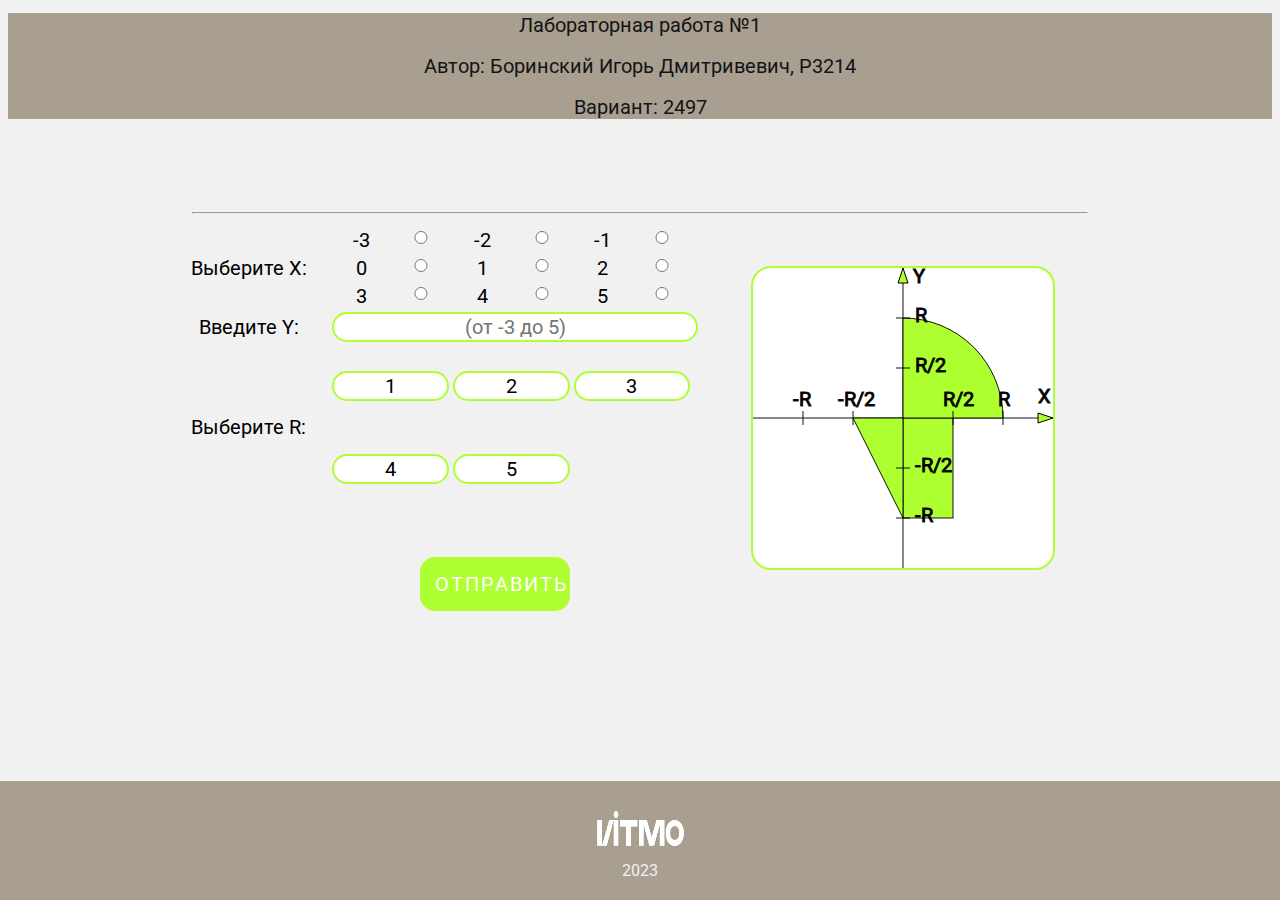
<file: src/index.html>
<!DOCTYPE html>
<html lang="ru-RU">

<head>
  <meta charset="UTF-8">

  <link href="css/styles.css" rel="stylesheet">
  <!--  <link rel="icon" type="image/jpg" href="images/favicon.jpg">-->
  <title>Лабораторная работа №1</title>
</head>

<body>
<header id="info">
  <h1>Лабораторная работа №1</h1>
  <h2>Автор: Боринский Игорь Дмитривевич, P3214</h2>
  <h2>Вариант: 2497</h2>
</header>
<table id="mainTable">
  <tbody>
  <tr>
    <td colspan="5">
      <hr>
    </td>
  </tr>

  <tr>
    <td rowspan="3">Выберите X:</td>
    <td>-3<input name="X-radio-group" class="illuminated animated" type="radio" value="-3"></td>
    <td>-2<input name="X-radio-group" class="illuminated animated" type="radio" value="-2"></td>
    <td>-1<input name="X-radio-group" class="illuminated animated" type="radio" value="-1"></td>
  </tr>
  <tr>
    <td>0<input name="X-radio-group" class="illuminated animated" type="radio" value="0"></td>
    <td>1<input name="X-radio-group" class="illuminated animated" type="radio" value="1"></td>
    <td>2<input name="X-radio-group" class="illuminated animated" type="radio" value="2"></td>
  </tr>
  <tr>
    <td>3<input name="X-radio-group" class="illuminated animated" type="radio" value="3"></td>
    <td>4<input name="X-radio-group" class="illuminated animated" type="radio" value="4"></td>
    <td>5<input name="X-radio-group" class="illuminated animated" type="radio" value="5"></td>
  </tr>

  <tr>
    <td>Введите Y:</td>
    <td colspan="3"><input required name="Y-input" class="illuminated animated" type="text"
                           placeholder="(от -3 до 5)" maxlength="6"></td>
  </tr>

  <tr>
    <td rowspan="2">Выберите R:</td>
    <td><input name="R-button" class="illuminated animated" type="button" value="1"></td>
    <td><input name="R-button" class="illuminated animated" type="button" value="2"></td>
    <td><input name="R-button" class="illuminated animated" type="button" value="3"></td>
    <td rowspan="6">
      <svg width="300" height="300" xmlns="http://www.w3.org/2000/svg">
        <!-- Оси координат -->
        <line x1="0" x2="300" y1="150" y2="150"></line>
        <line x1="150" x2="150" y1="0" y2="300"></line>
        <!--Стрелки-->
        <polygon points="150,0 145,15 155,15" stroke="black"></polygon>
        <polygon points="300,150 285,145 285,155" stroke="black"></polygon>
        <!-- Прямоугольник в 4 четверти-->
        <rect x="150" y="150" width="50" height="100"/>
        <!-- Треугольник в 3 четверти-->
        <polygon points="150,150 150,250 100,150"/>
        <!-- Сектор в 1 четверти -->
        <path d="M 150 150 L 150 50 A 100 100 0 0 1 250 150 Z"/>
        <!--Точка-->
        <!--            <circle id="pointer" r="5" cx="150" cy="150" fill-opacity="0.9" fill="red" stroke="firebrick"-->
        <!--                    visibility="hidden"></circle>-->
        <!-- Подписи к осям -->
        <text x="285" y="135" fill="black">X</text>
        <text x="160" y="15" fill="black">Y</text>
        <!-- Метки для значений R на оси X -->
        <line x1="50" x2="50" y1="143" y2="157"></line>
        <line x1="100" x2="100" y1="143" y2="157"></line>
        <line x1="200" x2="200" y1="143" y2="157"></line>
        <line x1="250" x2="250" y1="143" y2="157"></line>
        <!-- Метки для значений R на оси Y -->
        <line x1="143" x2="157" y1="50" y2="50"></line>
        <line x1="143" x2="157" y1="100" y2="100"></line>
        <line x1="143" x2="157" y1="200" y2="200"></line>
        <line x1="143" x2="157" y1="250" y2="250"></line>
        <!-- Значения R на оси X -->
        <text x="40" y="138" fill="black">-R</text>
        <text x="85" y="138" fill="black">-R/2</text>
        <text x="190" y="138" fill="black">R/2</text>
        <text x="245" y="138" fill="black">R</text>
        <!-- Значения R на оси Y -->
        <text x="162" y="54" fill="black">R</text>
        <text x="162" y="104" fill="black">R/2</text>
        <text x="162" y="204" fill="black">-R/2</text>
        <text x="162" y="254" fill="black">-R</text>
      </svg>
    </td>
  </tr>
  <tr>
    <td><input name="R-button" class="illuminated animated" type="button" value="4"></td>
    <td><input name="R-button" class="illuminated animated" type="button" value="5"></td>
  </tr>

  <tr>
    <td colspan="3">
      <button id="checkButton">Отправить</button>
    </td>
  </tr>

  </tbody>

  <tfoot>
  <tr>
    <td colspan="5" id="outputContainer">
      <h4>
        <span class="outputStub notification">Нет результатов</span>
      </h4>
    </td>
  </tr>
  </tfoot>

</table>
<footer>
  <figure>
    <img class="illuminated" src="images/logo_footer.png"
         alt="Факультет Программной инженерии и компьютерной техники">
    <!--             title="Перейти на сайт ПИиКТ ИТМО">-->
    <figcaption>2023</figcaption>
  </figure>
</footer>

<script src="script.js"></script>
</body>

</html>
</file>
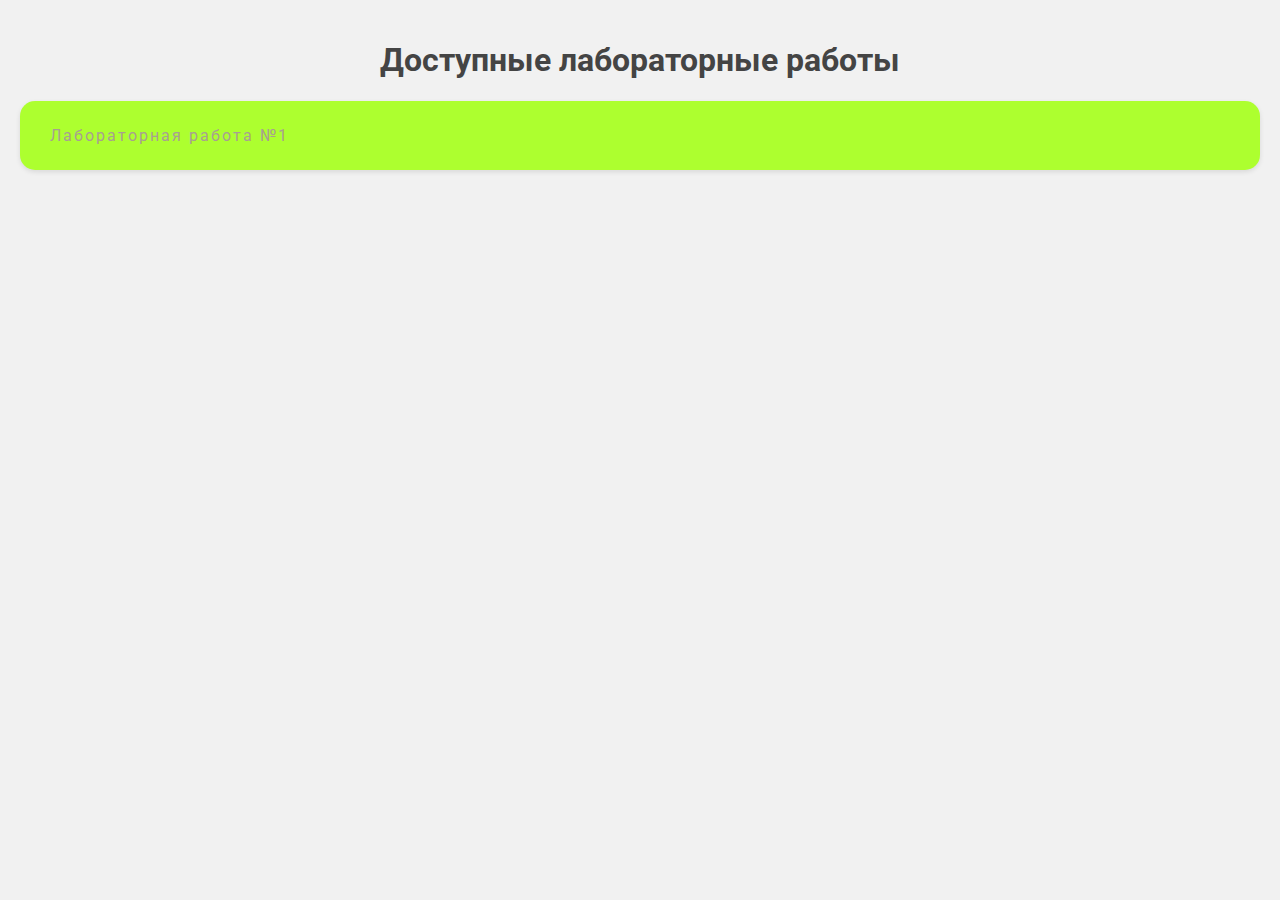
<file: welcome/index.html>
<!DOCTYPE html>
<html lang="ru">
<head>
  <meta charset="UTF-8">
  <title>Выберите лабораторную работу</title>
  <link rel="stylesheet" href="style.css">
</head>
<body>
<h1>Доступные лабораторные работы</h1>
<ul>
  <li class="lab-item"><a href="https://se.ifmo.ru/~s367911/src/">Лабораторная работа №1</a></li>
</ul>
</body>
</html>
</file>
<file: src/css/styles.css>
@import url('https://fonts.googleapis.com/css2?family=Roboto&display=swap');

* {
  font: normal 20px 'Roboto', sans-serif;
  text-align: center;
}

body {
  background-color: #f1f1f1
}

#info {
  margin-inline: auto;
  margin-bottom: 5%;
  text-align: center;
  font-family: sans-serif;
  font-size: 15px;
  color: #141414;
  background-color: #A89F91;
}

/*header,*/
/*footer {*/
/*  z-index: 10;*/
/*  width: 100%;*/
/*  position: fixed;*/
/*  color: white;*/
/*  background-color: #000720;*/
/*  left: 0;*/
/*}*/

thead * {
  margin-top: 4%
}

tfoot * {
  margin-bottom: 4% !important
}

#mainTable {
  width: 75%;
  margin: 80px auto;
}

input,
svg {
  width: 100%;
  border: 2px solid greenyellow;
  border-radius: 20px;
  background-color: white;
}

input[type=radio] {
  float:right;
  width: 50px;
}

input {
  cursor: pointer;
}

svg {
  width: 300px;
  height: 300px;
  position: relative;
  bottom: 80px;
  stroke: rgba(0, 0, 0, 0.92);
  fill: greenyellow;
}

figure img {
  width: 95px;
  height: 55px;
}

figcaption {
  font-size: 0.8em
}

#credit {
  padding-bottom: 20px;
}

.animated:hover {
  transition: 0.5s
}

.animated:hover {
  transform: scale(1.05)
}

.illuminated:hover,
.illuminated:focus {
  box-shadow: 0 0 40px 5px greenyellow;
  outline: none;
}

.success {
  font-weight: bold;
  color: green;
}

.fail {
  font-weight: bold;
  color: red;
}

hr {
  color: greenyellow;
  width: 95%;
}

.notification {
  color: white;
  padding: 1%;
}

.outputStub {
  background-color: #000720;
}

#outputContainer {
  padding-bottom: 20px;
}

.errorStub {
  background-color: #dc143b
}

#outputTable {
  border: 1px solid #A89F91;
  border-collapse: collapse;
  margin: auto;
  width: 90%;
}

#outputTable th {
  background-color: greenyellow;
  color: white;
}

#outputTable * {
  padding: 3%;
}

#checkButton {
  text-align: center;
  text-transform: uppercase;
  cursor: pointer;
  letter-spacing: 2px;
  position: relative;
  float: right;
  background-color: greenyellow;
  border: none;
  color: white;
  padding: 15px;
  width: 150px;
  transition-duration: 0.4s;
  overflow: hidden;
  border-radius: 15px;
}

#checkButton:hover {
  color: black;
}

#checkButton::after {
  content: "";
  background: greenyellow;
  display: block;
  position: absolute;
  padding-top: 300%;
  padding-left: 350%;
  margin-left: -20px !important;
  margin-top: -120%;
  opacity: 0;
  transition: all 0.8s
}

#checkButton:active::after {
  padding: 0;
  margin: 0;
  opacity: 1;
  transition: 0s
}

#checkButton:focus {
  outline: 0
}

footer {
  bottom: 0;
  z-index: 10;
  width: 100%;
  position: fixed;
  color: #f1f1f1;
  background-color: #A89F91;
  left: 0;
}
</file>
<file: welcome/style.css>
@import url('https://fonts.googleapis.com/css2?family=Roboto&display=swap');
body {
    font-family: 'Roboto', sans-serif;
    background-color: #f1f1f1;
    margin: 0;
    padding: 20px;
    color: #333;
}

h1 {
    text-align: center;
    color: #444;
}

ul {
    list-style-type: none;
    padding: 0;
}

ul li.lab-item {
    background-color: greenyellow;
    cursor: pointer;
    letter-spacing: 2px;
    border: none;
    padding: 15px;
    border-radius: 15px;
    box-shadow: 0 2px 5px rgba(0,0,0,0.1);
    transition: background-color 0.3s, box-shadow 0.3s;
    position: relative;
    overflow: hidden;
}

ul li.lab-item::after {
    content: "";
    background: #9ACD32;
    font-size: 14px;
    display: block;
    position: absolute;
    opacity: 0;
    transition: all 0.8s;
}

ul li.lab-item a {
    text-decoration: none;
    color: #A89F91;
    display: block;
    transition: color 0.2s ease-in-out;
    padding: 10px 15px;
}

ul li.lab-item:hover {
    background: white;
    box-shadow: 0 2px 10px 5px #9ACD32;
    color: black;
}

/*ul li a:hover {*/
/*    background: white;*/
/*    box-shadow: 0 2px 10px 5px #9ACD32;*/
/*    color: black;*/
/*}*/

ul li.lab-item :active::after {
    padding: 0;
    margin: 0;
    opacity: 1;
    transition: 0s
}

@media (max-width: 600px) {
    body {
        padding: 10px;
    }

    ul li {
        padding: 8px 10px;
    }
}
</file>
